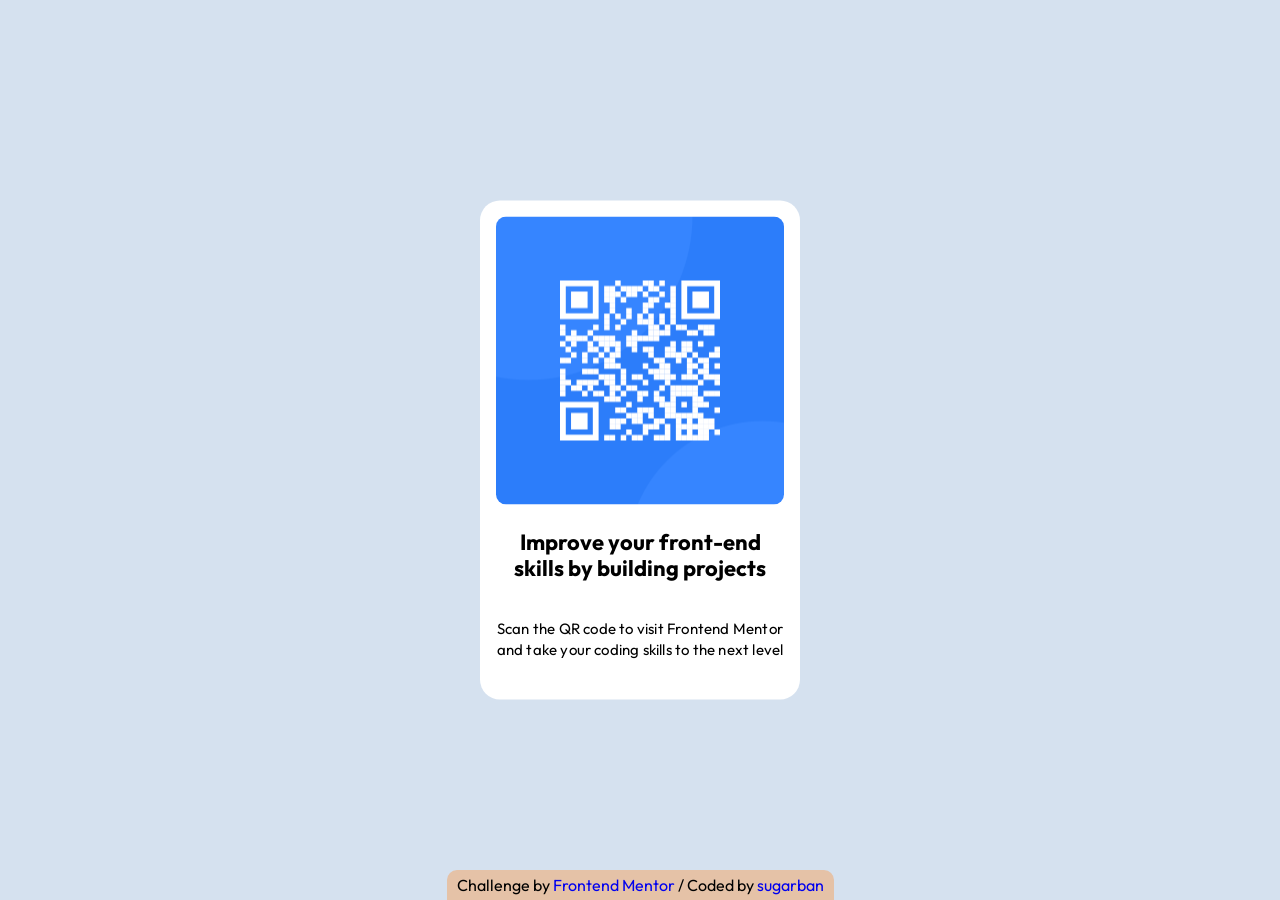
<file: 01-qr-code-component/index.html>
<!DOCTYPE html>
<html lang="zh-hant-TW">

<head>
  <meta charset="UTF-8">
  <meta name="viewport" content="width=device-width, initial-scale=1.0">
  <link rel="preconnect" href="https://fonts.googleapis.com">
  <link rel="preconnect" href="https://fonts.gstatic.com" crossorigin>
  <link href="https://fonts.googleapis.com/css2?family=Outfit:wght@100..900&display=swap" rel="stylesheet">
  <title>01 - QR code</title>
  <link rel="stylesheet" href="./index.css">
</head>

<body>

  <main>
    <div class="container">
      <div class="qrcode">
        <img src="./images/image-qr-code.png" alt="qr-code">
      </div>
      <div class="text-area">
        <div class="slogan">Improve your front-end skills by building projects</div>
        <div class="desc">Scan the QR code to visit Frontend Mentor and take your coding skills to the next level</div>
      </div>
    </div>
  </main>

  <footer>
    <div>
      <p>
        Challenge by <a href="https://www.frontendmentor.io?ref=challenge">Frontend Mentor</a>
      /</p>
      <p>
        Coded by <a href="https://github.com/sugarban-p">sugarban</a>
      </p>
    </div>
  </footer>

</body>

</html>
</file>
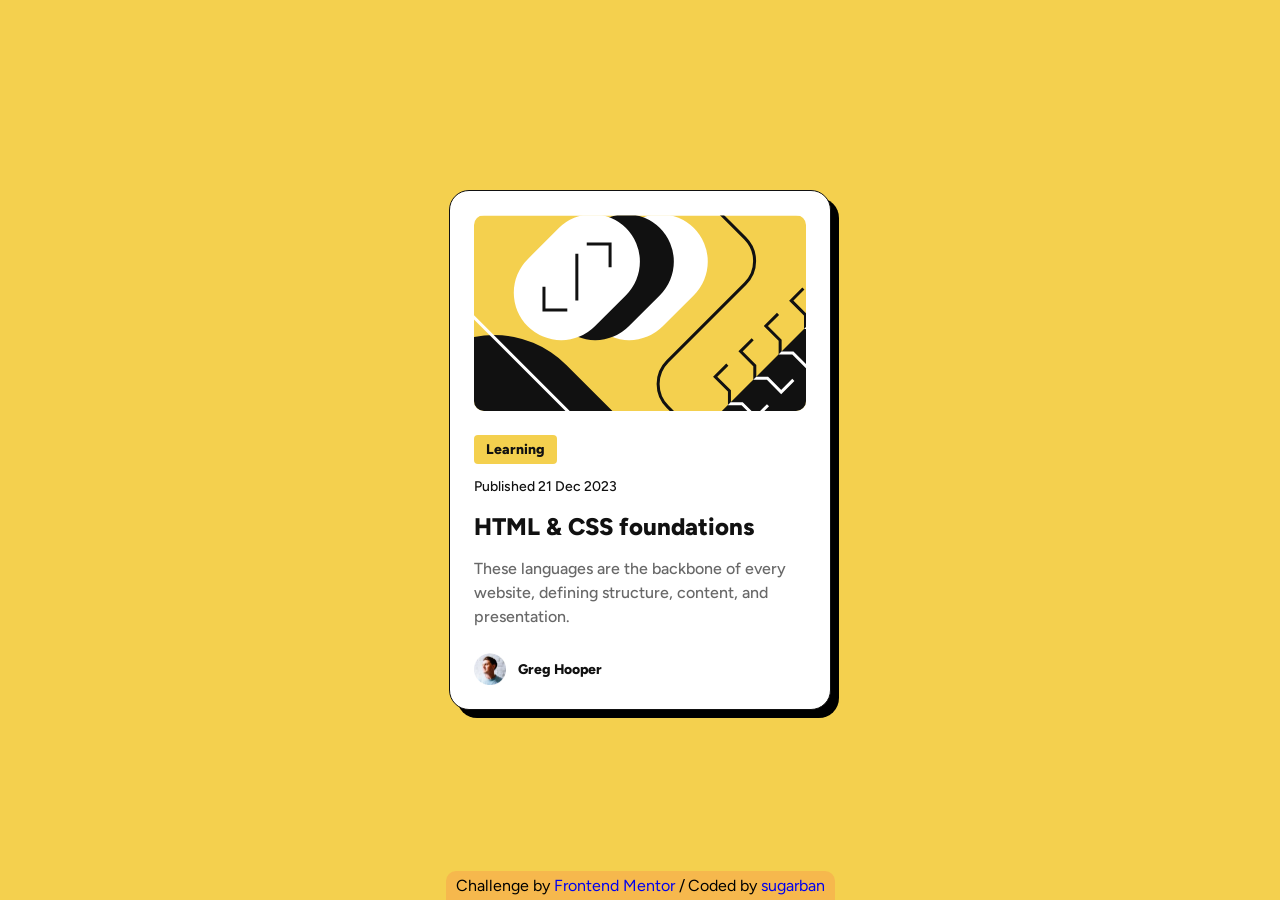
<file: 02-blog-preview-card/index.html>
<!DOCTYPE html>
<html lang="en">

<head>
  <meta charset="UTF-8">
  <meta name="viewport" content="width=device-width, initial-scale=1.0"> <!-- displays site properly based on user's device -->

  <link rel="icon" type="image/png" sizes="32x32" href="./assets/images/favicon-32x32.png">

  <link rel="preconnect" href="https://fonts.googleapis.com">
  <link rel="preconnect" href="https://fonts.gstatic.com" crossorigin>
  <link href="https://fonts.googleapis.com/css2?family=Figtree:ital,wght@0,300..900;1,300..900&display=swap" rel="stylesheet">

  <title>Frontend Mentor | Blog preview card</title>
  <link rel="stylesheet" href="./index.css">

</head>

<body>

  <main>
    <div class="container">
      <div class="blog-image">
        <img src="./images/illustration-article.svg" alt="">
      </div>
      <div class="content">
        <div class="category">
          <div>
            Learning
          </div>
        </div>
        <div class="publish-date">
          Published 21 Dec 2023
        </div>
        <div class="title">
          HTML & CSS foundations
        </div>
        <div class="description">
          These languages are the backbone of every website, defining structure, content, and presentation.
        </div>
      </div>
      <div class="author">
        <img src="./images/image-avatar.webp" alt="">
        <span>Greg Hooper</span>
      </div>
    </div>
  </main>

  <footer>
    <div>
      <p>
        Challenge by <a href="https://www.frontendmentor.io?ref=challenge">Frontend Mentor</a>
        /</p>
      <p>
        Coded by <a href="https://github.com/sugarban-p">sugarban</a>
      </p>
    </div>
  </footer>

</body>

</html>
</file>
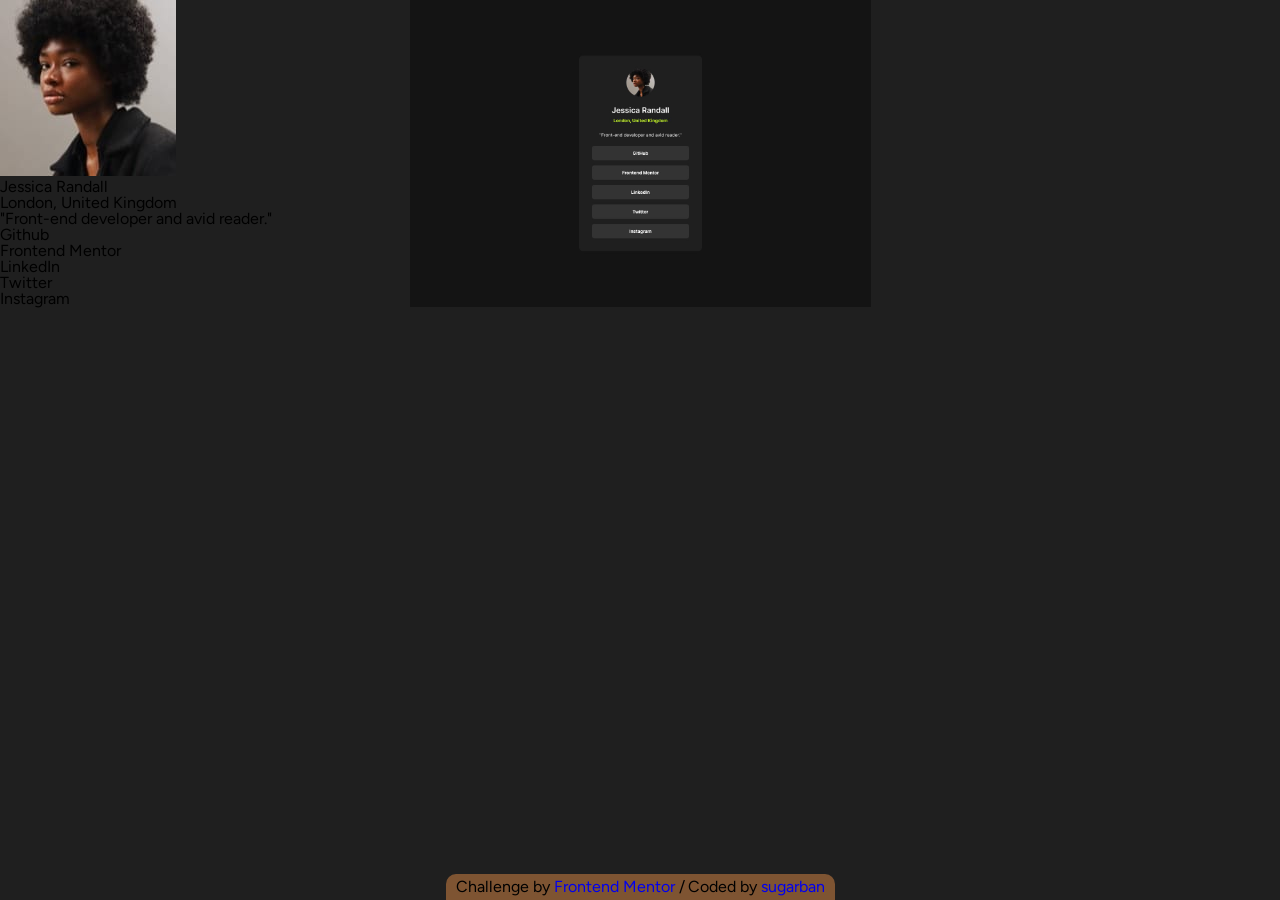
<file: 03-social-links-profile/index.html>
<!DOCTYPE html>
<html lang="en">

<head>
  <meta charset="UTF-8">
  <meta name="viewport" content="width=device-width, initial-scale=1.0"> <!-- displays site properly based on user's device -->

  <link rel="icon" type="image/png" sizes="32x32" href="./assets/images/favicon-32x32.png">
  <link rel="preconnect" href="https://fonts.googleapis.com">
  <link rel="preconnect" href="https://fonts.gstatic.com" crossorigin>
  <link href="https://fonts.googleapis.com/css2?family=Figtree:ital,wght@0,300..900;1,300..900&family=Inter:ital,opsz,wght@0,14..32,100..900;1,14..32,100..900&display=swap" rel="stylesheet">

  <title>Frontend Mentor | Social links profile</title>
  <link rel="stylesheet" href="../reset-dtyle.css">
  <link rel="stylesheet" href="./index.css">

</head>

<body>

  <div class="avatar">
    <img src="./images/avatar-jessica.jpeg" alt="">
  </div>

  <div class="profile">
    <p class="name">
      Jessica Randall
    </p>
    <p class="location">
      London, United Kingdom
    </p>
  </div>
  <div class="self-intro">
    <p>
      "Front-end developer and avid reader."
    </p>
  </div>

  <div class="social-links">
    <ul>
      <li>Github</li>
      <li>Frontend Mentor</li>
      <li>LinkedIn</li>
      <li>Twitter</li>
      <li>Instagram</li>
    </ul>
  </div>


  <footer>
    <div>
      <p>
        Challenge by <a href="https://www.frontendmentor.io?ref=challenge">Frontend Mentor</a>
        /</p>
      <p>
        Coded by <a href="https://github.com/sugarban-p">sugarban</a>
      </p>
    </div>
  </footer>
</body>

</html>
</file>
<file: 01-qr-code-component/index.css>
* {
  box-sizing: border-box;
  padding: 0;
  margin: 0;
  font-family: "Outfit", sans-serif;
  font-optical-sizing: auto;
  font-style: normal;
}

body {
  background-color: #d5e1ef;
  position: relative;
}

a {
  text-decoration: none;
}

.container {
  position: absolute;
  top: 50vh;
  left: 50vw;
  transform: translateX(-50%) translateY(-50%);
  background-color: #fff;
  width: 320px;
  height: 499px;
  padding: 16px;
  border-radius: 20px;
  display: flex;
  flex-direction: column;
}

.qrcode {
  width: 288px;
  border-radius: 10px;
  aspect-ratio: 1/1;
  overflow: hidden;
  margin-bottom: 24px;
}

.qrcode img {
  width: 100%;
  object-fit: cover;
  object-position: center;
}

.text-area {
  width: 288px;
  height: 131px;
  display: flex;
  flex-direction: column;
  justify-content: space-between;
}

.text-area * {
  text-align: center;
}

.slogan {
  font-size: 22px;
  font-weight: bold;
  line-height: 1.2;
  letter-spacing: 0;
}

.desc {
  font-size: 15px;
  line-height: 1.4;
  letter-spacing: 0.2px;
}

footer {
  position: absolute;
  top: 100vh;
  width: 100vw;
  transform: translateY(-100%);
}

footer div {
  display: flex;
  width: fit-content;
  background-color: #f7984b70;
  border-radius: 10px 10px 0 0;
  padding: 5px 10px;
  margin: auto;
  gap:3px;
}

@media screen and (max-width: 767px) {
  footer div {
    flex-direction: column;
    align-items: center;
    gap: 0;
  }
}
</file>
<file: 02-blog-preview-card/index.css>
* {
  box-sizing: border-box;
  padding: 0;
  margin: 0;
  font-family: "Figtree", sans-serif;
  font-optical-sizing: auto;
  font-style: normal;
}

:root {
  --c-yellow: #f4d04e;
  --c-gray-950: #111111;
  --c-gray-500: #686868;
}

body {
  background-color: var(--c-yellow);
  position: relative;
}

a {
  text-decoration: none;
}

main {
  color: var(--c-gray-950);
}

.container {
  width: 382px;
  height: 520px;
  padding: 24px;
  display: flex;
  flex-direction: column;
  gap: 24px;
  border-radius: 20px;
  border: 1px solid var(--c-gray-950);
  box-shadow: 8px 8px #000000;
  background-color: #fff;
  position: relative;
  top: 50vh;
  left: 50vw;
  transform: translateX(-50%) translateY(-50%);
}

.blog-image {
  width: 100%;
  border-radius: 10px;
  overflow: hidden;
}

.blog-image img {
  object-fit: cover;
  object-position: center;
}

.content {
  display: flex;
  flex-direction: column;
  justify-content: space-between;
  gap: 12px;
}

.category > div {
  width: fit-content;
  padding: 4px 12px;
  background-color: var(--c-yellow);
  border-radius: 4px;
}

.category *,
.author * {
  font-size: 14px;
  font-weight: 800;
  line-height: 1.5;
  letter-spacing: 0;
}
.publish-date {
  font-size: 14px;
  font-weight: 500;
  line-height: 1.5;
  letter-spacing: 0;
}
.title {
  font-size: 24px;
  font-weight: 800;
  line-height: 1.5;
  letter-spacing: 0;
  cursor: pointer;
}

.title:hover {
  text-decoration: underline;
}

.title:active {
  color: var(--c-yellow);
}

.description {
  font-size: 16px;
  font-weight: 500;
  line-height: 1.5;
  letter-spacing: 0;
  color: var(--c-gray-500);
}

.author {
  display: flex;
  align-items: center;
  height: 32px;
  gap: 12px;
}

.author img {
  height: 100%;
}

footer {
  position: absolute;
  top: 100vh;
  width: 100vw;
  transform: translateY(-100%);
}

footer div {
  display: flex;
  width: fit-content;
  background-color: #f7984b70;
  border-radius: 10px 10px 0 0;
  padding: 5px 10px;
  margin: auto;
  gap: 3px;
}

@media screen and (max-width: 767px) {
  footer div {
    flex-direction: column;
    align-items: center;
    gap: 0;
  }
}
</file>
<file: 03-social-links-profile/index.css>
* {
  box-sizing: border-box;
  font-family: "Figtree", sans-serif;
  font-optical-sizing: auto;
  font-style: normal;
}

:root {
  --c-green: #c5f82a;
  --c-grey-700: #333333;
  --c-grey-800: #1f1f1f;
  --c-grey-900: #141414;
}

body {
  background-color: var(--c-grey-800);
  position: relative;
  background-image: url(./design/destkop-design.jpg);
  background-position: top center;
  background-repeat: no-repeat;
  background-size: contain;
}

a {
  text-decoration: none;
}

main {
  color: var(--c-gray-950);
}

.container {
  width: 382px;
  height: 520px;
  padding: 24px;
  display: flex;
  flex-direction: column;
  gap: 24px;
  border-radius: 20px;
  border: 1px solid var(--c-gray-950);
  box-shadow: 8px 8px #000000;
  background-color: #fff;
  position: relative;
  top: 50vh;
  left: 50vw;
  transform: translateX(-50%) translateY(-50%);
}

.blog-image {
  width: 100%;
  border-radius: 10px;
  overflow: hidden;
}

.blog-image img {
  object-fit: cover;
  object-position: center;
}

.content {
  display: flex;
  flex-direction: column;
  justify-content: space-between;
  gap: 12px;
}

.category > div {
  width: fit-content;
  padding: 4px 12px;
  background-color: var(--c-yellow);
  border-radius: 4px;
}

.category *,
.author * {
  font-size: 14px;
  font-weight: 800;
  line-height: 1.5;
  letter-spacing: 0;
}
.publish-date {
  font-size: 14px;
  font-weight: 500;
  line-height: 1.5;
  letter-spacing: 0;
}
.title {
  font-size: 24px;
  font-weight: 800;
  line-height: 1.5;
  letter-spacing: 0;
  cursor: pointer;
}

.title:hover {
  text-decoration: underline;
}

.title:active {
  color: var(--c-yellow);
}

.description {
  font-size: 16px;
  font-weight: 500;
  line-height: 1.5;
  letter-spacing: 0;
  color: var(--c-gray-500);
}

.author {
  display: flex;
  align-items: center;
  height: 32px;
  gap: 12px;
}

.author img {
  height: 100%;
}

footer {
  position: absolute;
  top: 100vh;
  width: 100vw;
  transform: translateY(-100%);
}

footer div {
  display: flex;
  width: fit-content;
  background-color: #f7984b70;
  border-radius: 10px 10px 0 0;
  padding: 5px 10px;
  margin: auto;
  gap: 3px;
}

@media screen and (max-width: 767px) {
  footer div {
    flex-direction: column;
    align-items: center;
    gap: 0;
  }
}
</file>
